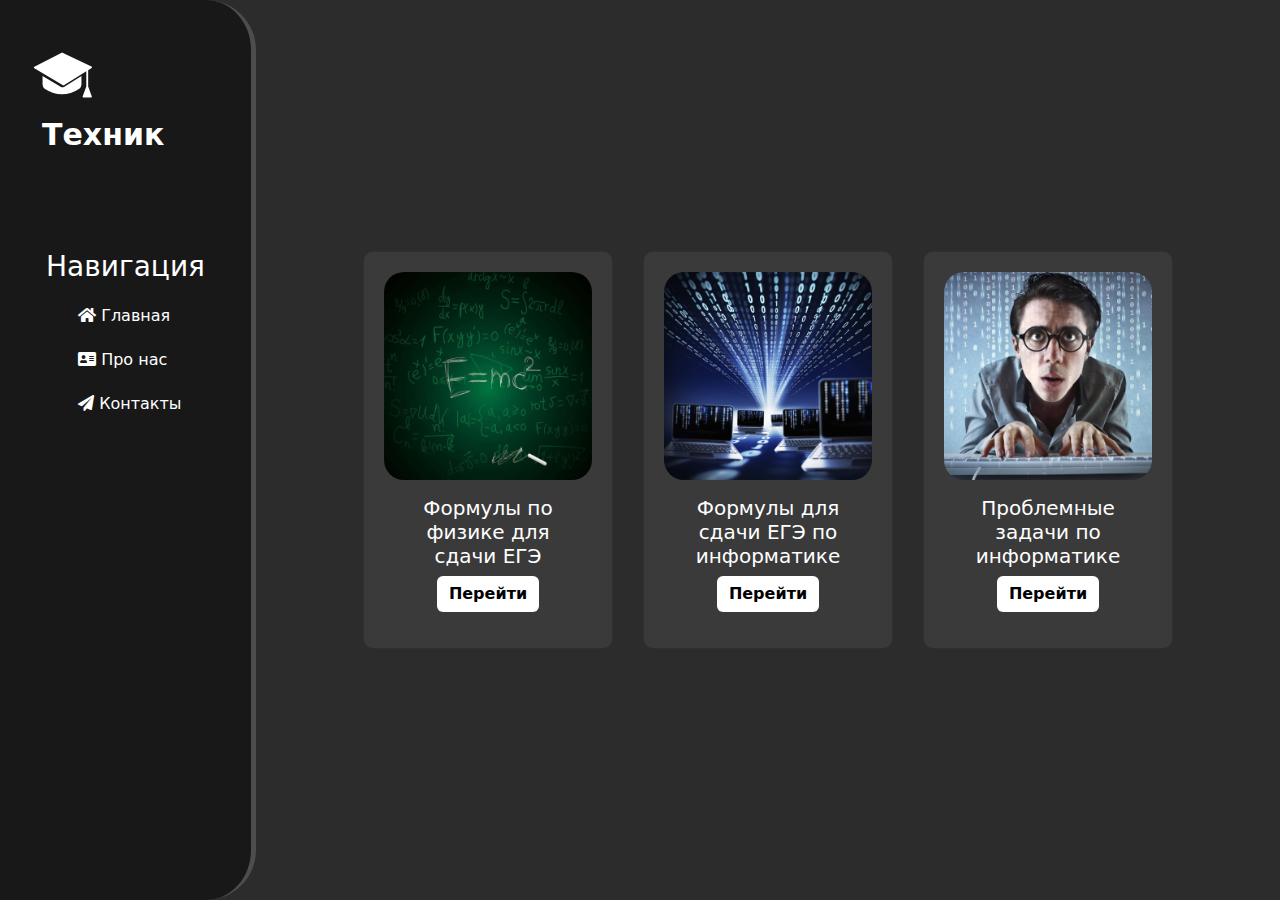
<file: index.html>
<!doctype html>
<html lang="en">
<head>
    <meta charset="UTF-8">
    <meta name="viewport" content="width=device-width, user-scalable=no, initial-scale=1.0, maximum-scale=1.0, minimum-scale=1.0">
    <meta http-equiv="X-UA-Compatible" content="ie=edge">
    <title>Document</title>
    <link rel="stylesheet" href="https://cdn.jsdelivr.net/npm/bootstrap@5.3.3/dist/css/bootstrap.min.css">
    <link rel="stylesheet" href="css\style.css">
    <link rel="stylesheet" href="https://use.fontawesome.com/releases/v5.8.2/css/all.css">
</head>
<body>
    <aside>
        <div class="logos_us">
            <img src="img\untitled.svg" alt="logo">
            <span class="logo">Техник</span>
        </div>
        <div class="navigation">
            <h3>Навигация</h3>
            <ul>
                <a href="index.html"><li><i class="fas fa-home"></i> Главная</li></a>
                <a href="about.html"><li><i class="fas fa-address-card"></i> Про нас</li></a>
                <a href="contacts.html"><li><i class="fas fa-paper-plane"></i> Контакты</li></a>
            </ul>
        </div>
    </aside>
    <main>
        <div class="cards-container">
            <div class="card">
                <img src="img\phys_formul.jpg" alt="Physics Formulas" class="card-img">
                <div class="card-body">
                    <h5 class="card-title">Формулы по физике для сдачи ЕГЭ</h5>
                    <a href="physic-formul.html" class="btn btn-primary">Перейти</a>
                </div>
            </div>
            <div class="card">
                <img src="img\informatica_formul.jpg" alt="Informatics Formulas" class="card-img">
                <div class="card-body">
                    <h5 class="card-title">Формулы для сдачи ЕГЭ по информатике</h5>
                    <a href="info-formul.html" class="btn btn-primary">Перейти</a>
                </div>
            </div>
            <div class="card">
                <img src="img\problematic_tasks.jpg" alt="Problematic Informatics Tasks" class="card-img">
                <div class="card-body">
                    <h5 class="card-title">Проблемные задачи по информатике</h5>
                    <a href="your-link3.html" class="btn btn-primary">Перейти</a>
                </div>
            </div>
        </div>
    </main>
    <script src="js\main.js"></script>
</body>
</html>
</file>
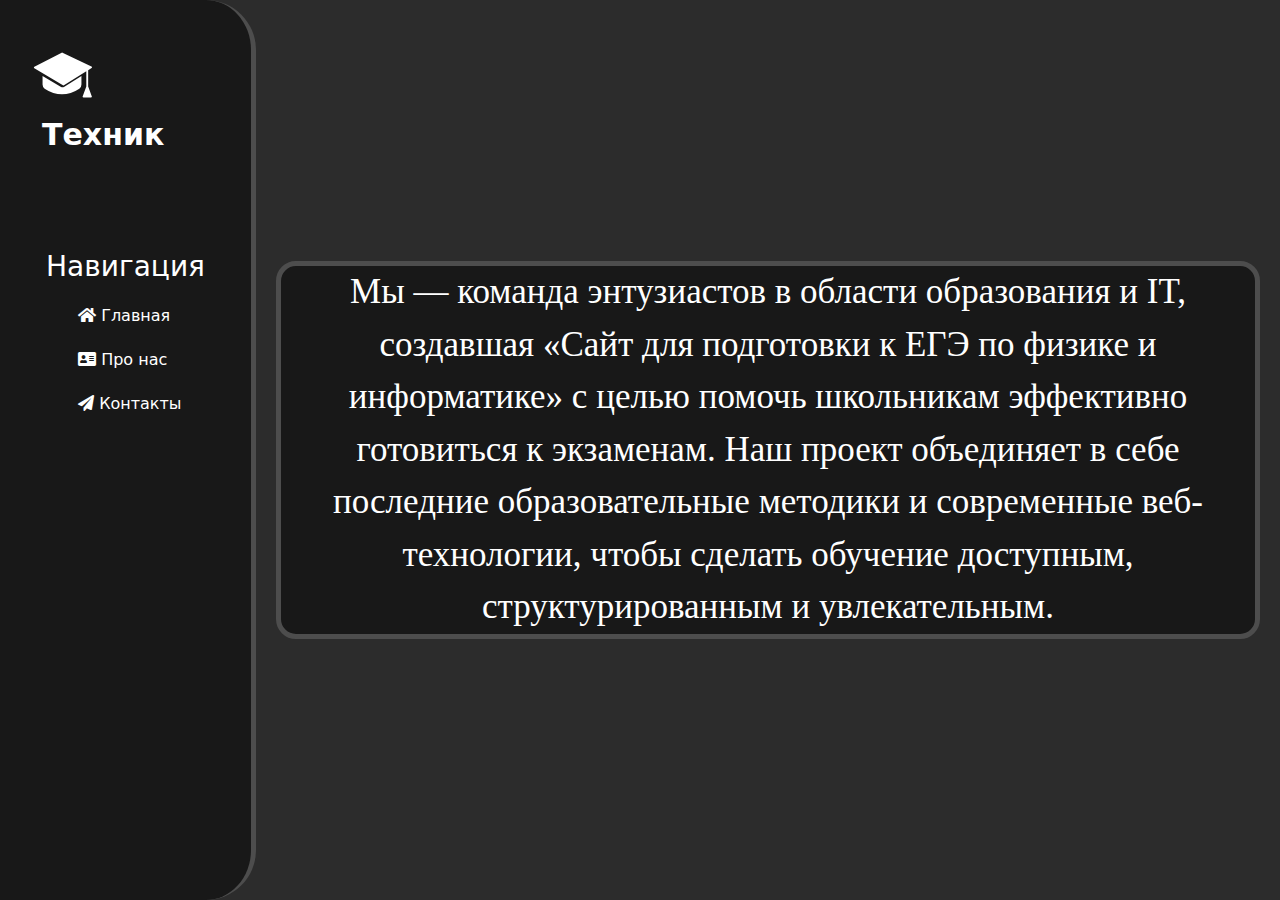
<file: about.html>
<!doctype html>
<html lang="en">
<head>
    <meta charset="UTF-8">
    <meta name="viewport" content="width=device-width, user-scalable=no, initial-scale=1.0, maximum-scale=1.0, minimum-scale=1.0">
    <meta http-equiv="X-UA-Compatible" content="ie=edge">
    <title>Document</title>
    <link rel="stylesheet" href="https://cdn.jsdelivr.net/npm/bootstrap@5.3.3/dist/css/bootstrap.min.css">
    <link rel="stylesheet" href="css\contacts.css">
    <link rel="stylesheet" href="https://use.fontawesome.com/releases/v5.8.2/css/all.css">
</head>
<body>
    <aside>
        <div class="logos_us">
            <img src="img\untitled.svg" alt="logo">
            <span class="logo">Техник</span>
        </div>
        <div class="navigation">
            <h3>Навигация</h3>
            <ul>
                <a href="index.html"><li><i class="fas fa-home"></i> Главная</li></a>
                <a href="about.html"><li><i class="fas fa-address-card"></i> Про нас</li></a>
                <a href="contacts.html"><li><i class="fas fa-paper-plane"></i> Контакты</li></a>
            </ul>
        </div>
    </aside>
    <main>
        <div class="contacts">Мы — команда энтузиастов в области образования и IT, создавшая «Сайт для подготовки к ЕГЭ по физике и информатике» с целью помочь школьникам эффективно готовиться к экзаменам. Наш проект объединяет в себе последние образовательные методики и современные веб-технологии, чтобы сделать обучение доступным, структурированным и увлекательным.</div>
    </main>
</body>
</file>
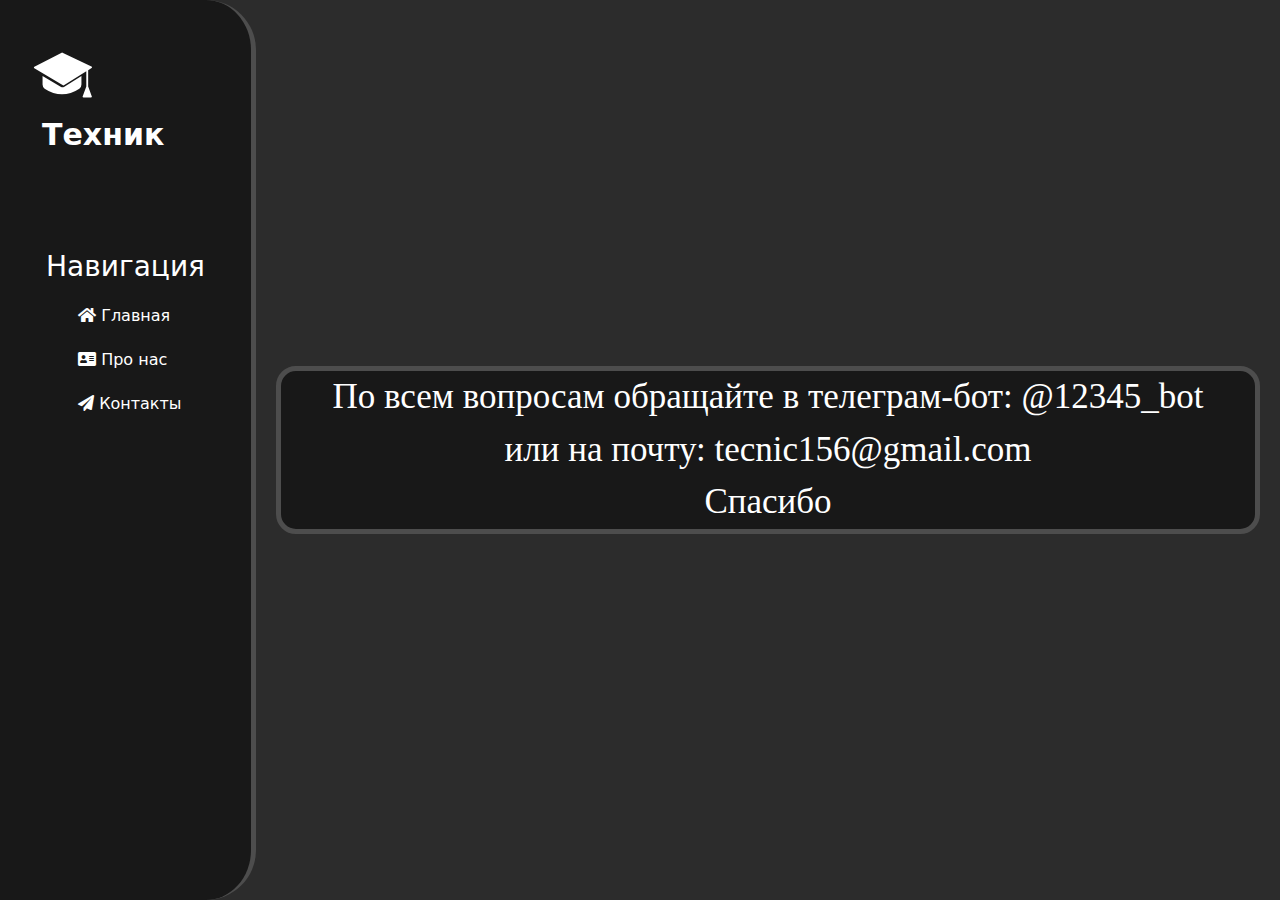
<file: contacts.html>
<!doctype html>
<html lang="en">
<head>
    <meta charset="UTF-8">
    <meta name="viewport" content="width=device-width, user-scalable=no, initial-scale=1.0, maximum-scale=1.0, minimum-scale=1.0">
    <meta http-equiv="X-UA-Compatible" content="ie=edge">
    <title>Document</title>
    <link rel="stylesheet" href="https://cdn.jsdelivr.net/npm/bootstrap@5.3.3/dist/css/bootstrap.min.css">
    <link rel="stylesheet" href="css\contacts.css">
    <link rel="stylesheet" href="https://use.fontawesome.com/releases/v5.8.2/css/all.css">
</head>
<body>
    <aside>
        <div class="logos_us">
            <img src="img\untitled.svg" alt="logo">
            <span class="logo">Техник</span>
        </div>
        <div class="navigation">
            <h3>Навигация</h3>
            <ul>
                <a href="index.html"><li><i class="fas fa-home"></i> Главная</li></a>
                <a href="about.html"><li><i class="fas fa-address-card"></i> Про нас</li></a>
                <a href="contacts.html"><li><i class="fas fa-paper-plane"></i> Контакты</li></a>
            </ul>
        </div>
    </aside>
    <main>
        <div class="contacts">По всем вопросам обращайте в телеграм-бот: @12345_bot<br>или на почту: tecnic156@gmail.com<br>Спасибо</div>
    </main>
</body>
</file>
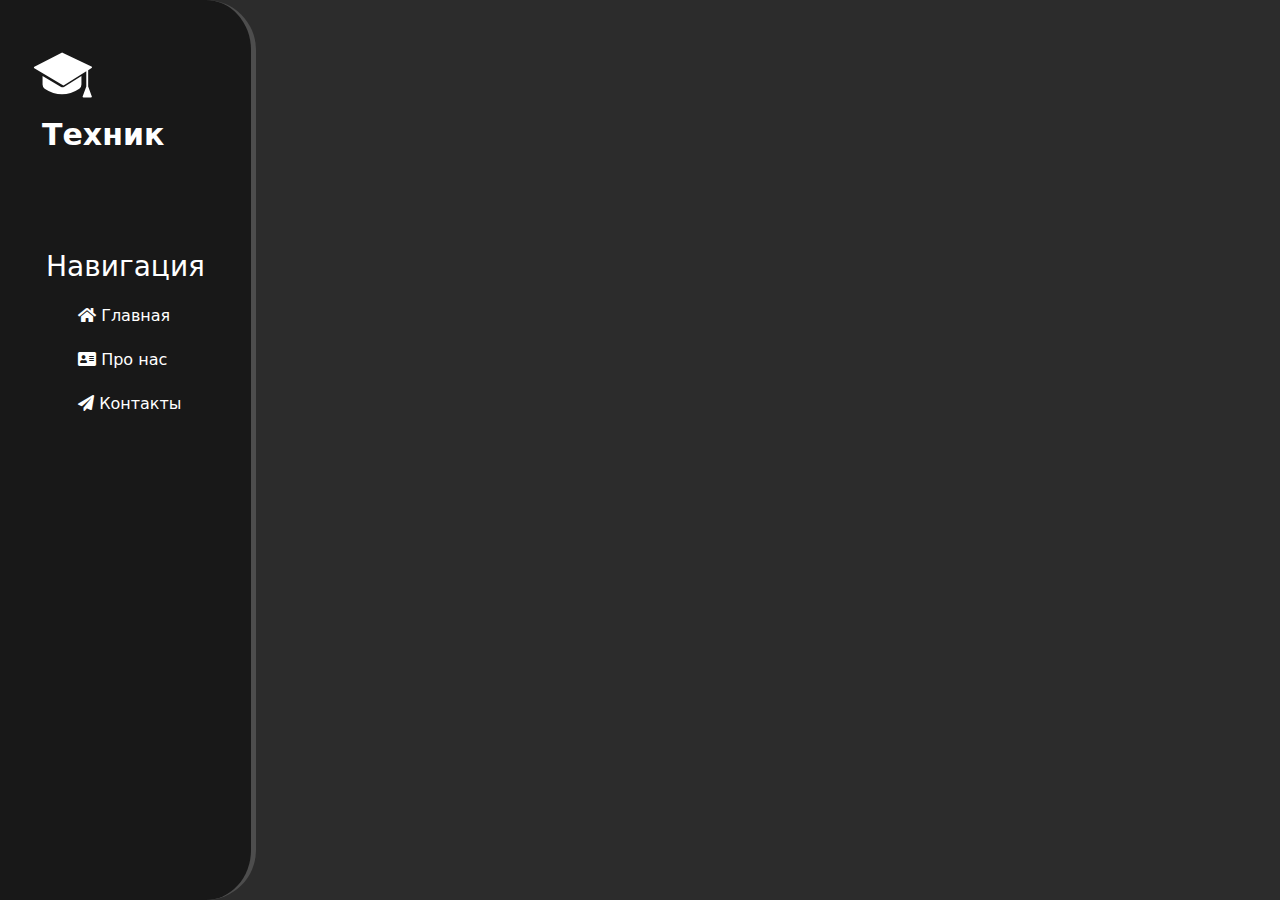
<file: info-formul.html>
<!doctype html>
<html lang="en">
<head>
    <meta charset="UTF-8">
    <meta name="viewport" content="width=device-width, user-scalable=no, initial-scale=1.0, maximum-scale=1.0, minimum-scale=1.0">
    <meta http-equiv="X-UA-Compatible" content="ie=edge">
    <title>Document</title>
    <link rel="stylesheet" href="https://cdn.jsdelivr.net/npm/bootstrap@5.3.3/dist/css/bootstrap.min.css">
    <link rel="stylesheet" href="css\info-formul.css">
    <link rel="stylesheet" href="https://use.fontawesome.com/releases/v5.8.2/css/all.css">
</head>
<body>
    <aside>
        <div class="logos_us">
            <img src="img\untitled.svg" alt="logo">
            <span class="logo">Техник</span>
        </div>
        <div class="navigation">
            <h3>Навигация</h3>
            <ul>
                <a href="index.html"><li><i class="fas fa-home"></i> Главная</li></a>
                <a href="about.html"><li><i class="fas fa-address-card"></i> Про нас</li></a>
                <a href="contacts.html"><li><i class="fas fa-paper-plane"></i> Контакты</li></a>
            </ul>
        </div>
    </aside>
    <main>
        <iframe src="https://drive.google.com/file/d/1N8KvXVyNRySt7Gq7qEBtn8GCv2d1F8rS/preview"></iframe>
    </main>
</body>
</html>
</file>
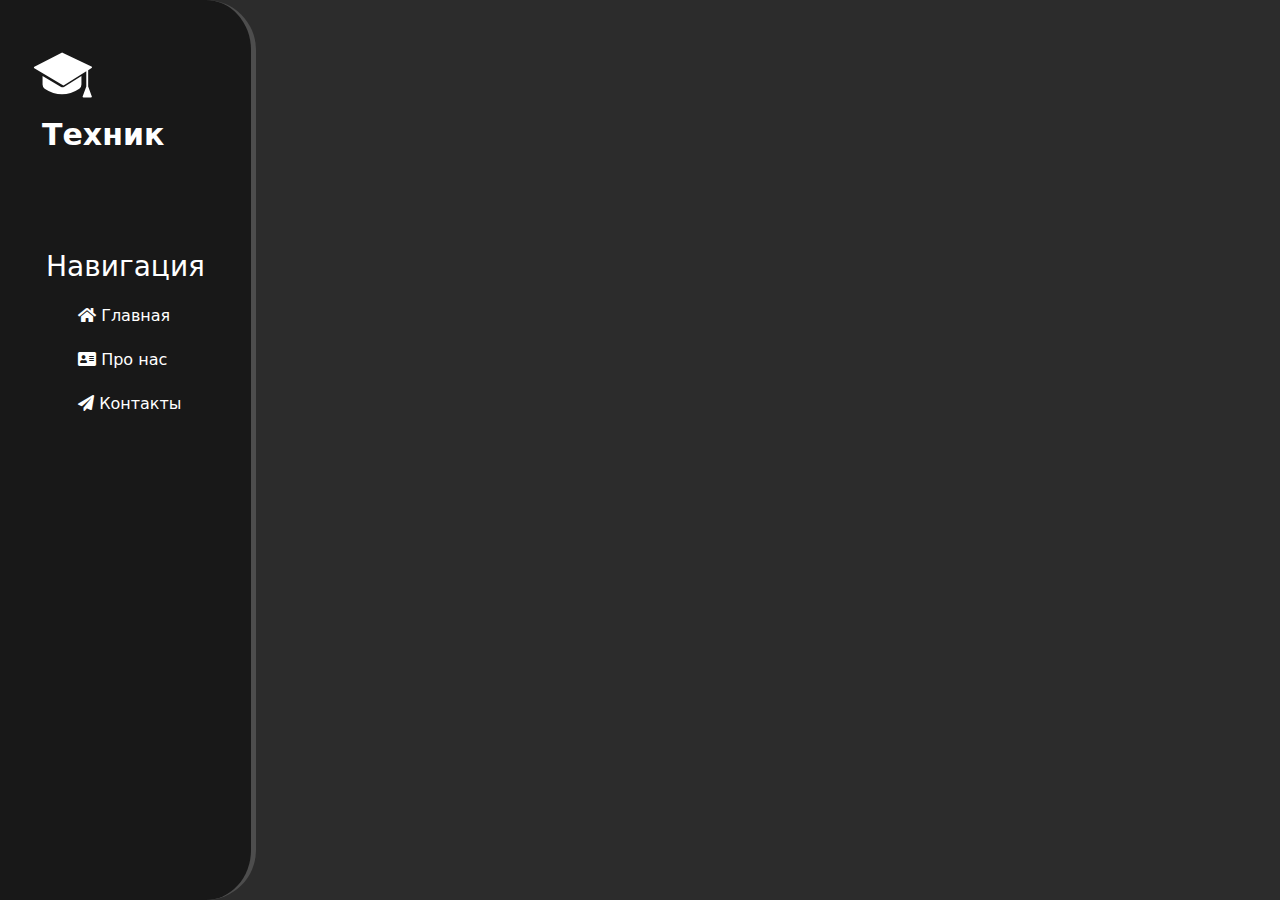
<file: physic-formul.html>
<!doctype html>
<html lang="en">
<head>
    <meta charset="UTF-8">
    <meta name="viewport" content="width=device-width, user-scalable=no, initial-scale=1.0, maximum-scale=1.0, minimum-scale=1.0">
    <meta http-equiv="X-UA-Compatible" content="ie=edge">
    <title>Document</title>
    <link rel="stylesheet" href="https://cdn.jsdelivr.net/npm/bootstrap@5.3.3/dist/css/bootstrap.min.css">
    <link rel="stylesheet" href="css\info-formul.css">
    <link rel="stylesheet" href="https://use.fontawesome.com/releases/v5.8.2/css/all.css">
</head>
<body>
    <aside>
        <div class="logos_us">
            <img src="img\untitled.svg" alt="logo">
            <span class="logo">Техник</span>
        </div>
        <div class="navigation">
            <h3>Навигация</h3>
            <ul>
                <a href="index.html"><li><i class="fas fa-home"></i> Главная</li></a>
                <a href="about.html"><li><i class="fas fa-address-card"></i> Про нас</li></a>
                <a href="contacts.html"><li><i class="fas fa-paper-plane"></i> Контакты</li></a>
            </ul>
        </div>
    </aside>
    <main>
        <iframe src="https://drive.google.com/file/d/1xC9SU8wr6JcyGTf75I2P57Y_qIVJZUUU/preview"></iframe>
    </main>
</body>
</html>
</file>
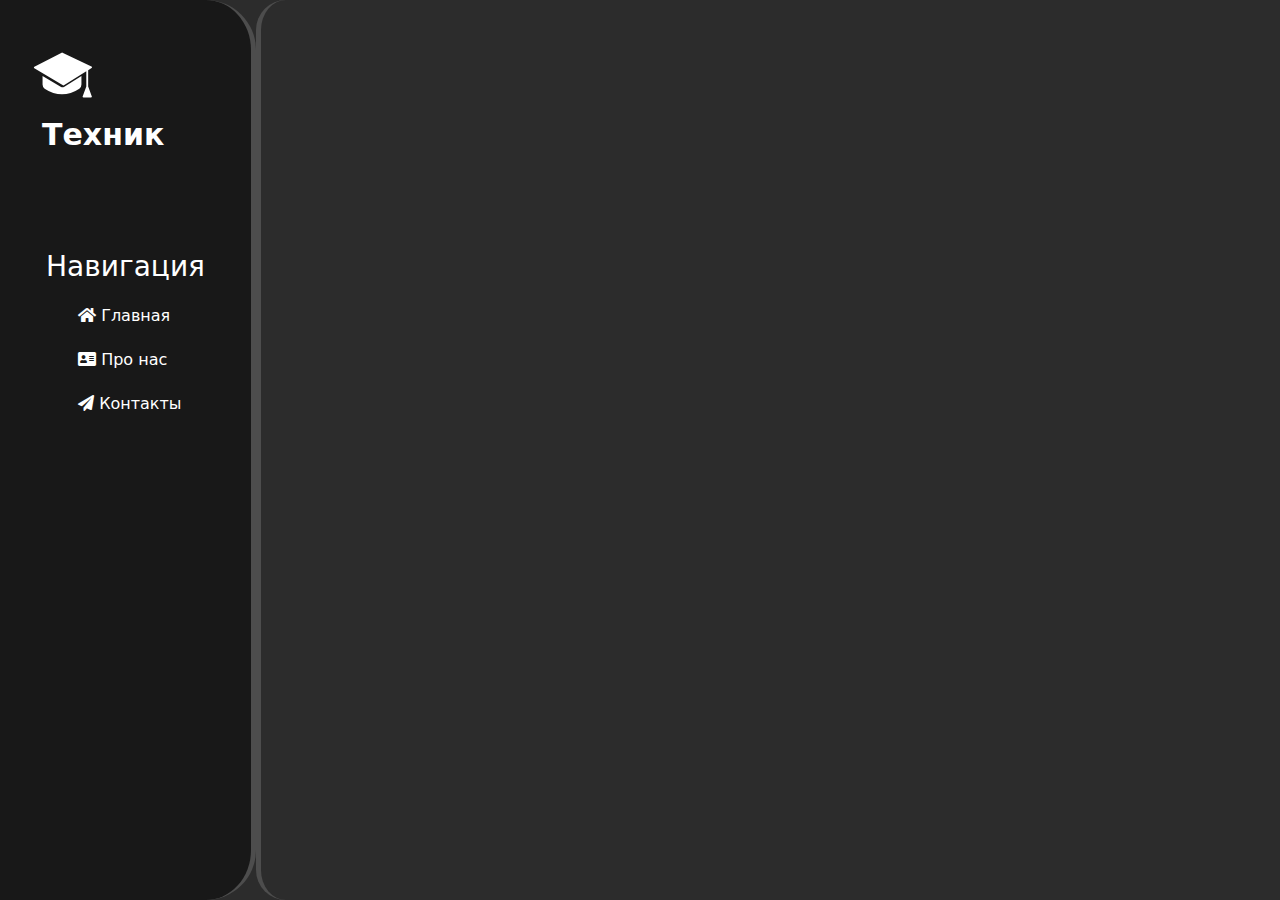
<file: problematic_tasks.html>
<!doctype html>
<html lang="en">
<head>
    <meta charset="UTF-8">
    <meta name="viewport" content="width=device-width, user-scalable=no, initial-scale=1.0, maximum-scale=1.0, minimum-scale=1.0">
    <meta http-equiv="X-UA-Compatible" content="ie=edge">
    <title>Document</title>
    <link rel="stylesheet" href="https://cdn.jsdelivr.net/npm/bootstrap@5.3.3/dist/css/bootstrap.min.css">
    <link rel="stylesheet" href="css\problematic_tasks.css">
    <link rel="stylesheet" href="https://use.fontawesome.com/releases/v5.8.2/css/all.css">
</head>
<body>
    <aside>
        <div class="logos_us">
            <img src="img\untitled.svg" alt="logo">
            <span class="logo">Техник</span>
        </div>
        <div class="navigation">
            <h3>Навигация</h3>
            <ul>
                <a href="index.html"><li><i class="fas fa-home"></i> Главная</li></a>
                <a href="about.html"><li><i class="fas fa-address-card"></i> Про нас</li></a>
                <a href="contacts.html"><li><i class="fas fa-paper-plane"></i> Контакты</li></a>
            </ul>
        </div>
    </aside>
    <main>
        <iframe src="https://drive.google.com/file/d/1RjNauPKT1fh9Thh4RhnOj5CXKNWcIuu3/preview" width="640" height="480" allow="autoplay"></iframe>
    </main>
</body>
</html>
</file>
